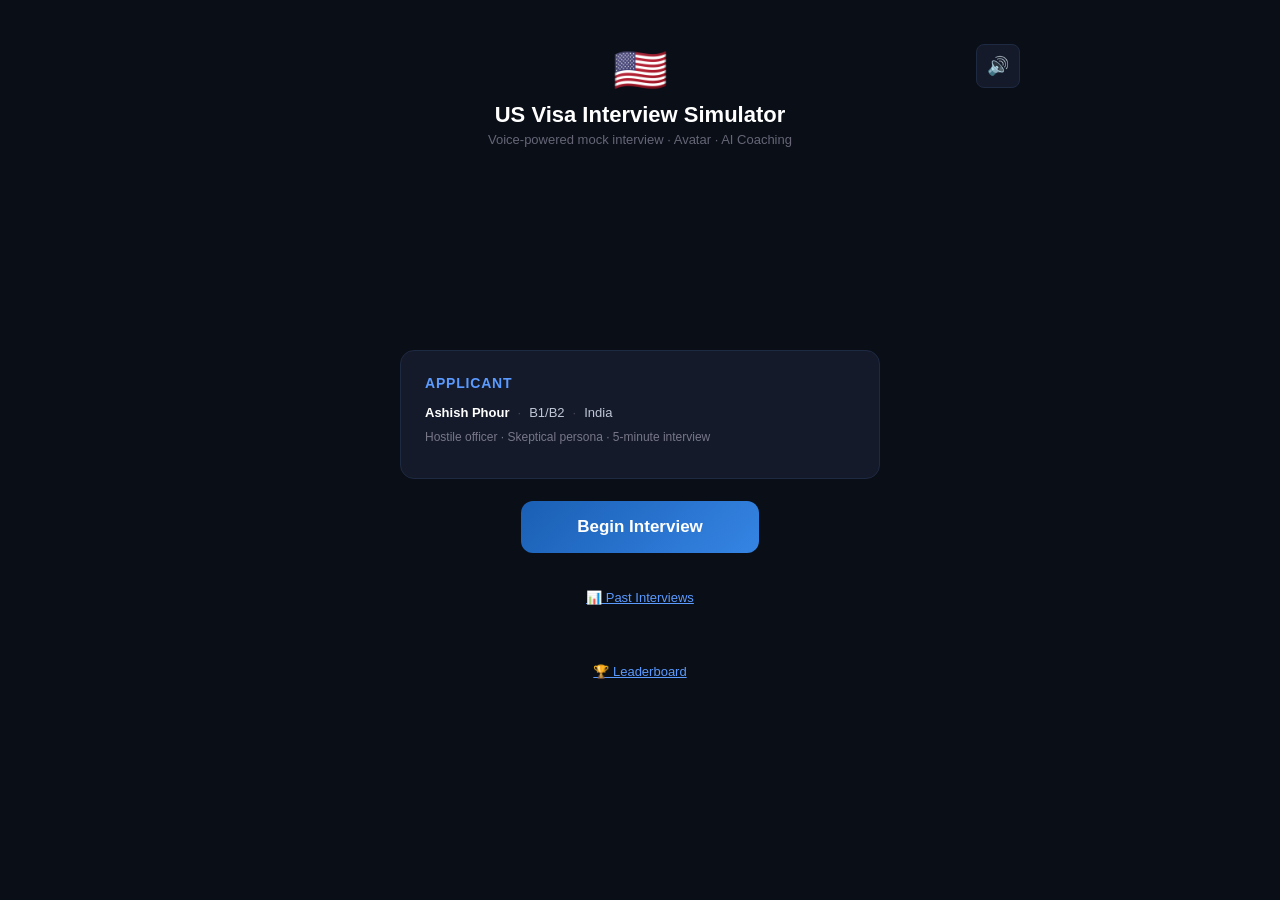
<file: templates/index.html>
<!DOCTYPE html>
<html lang="en">
<head>
    <meta charset="UTF-8">
    <meta name="viewport" content="width=device-width, initial-scale=1, maximum-scale=1, user-scalable=no">
    <title>US Visa Interview Simulator</title>
    <link rel="stylesheet" href="/static/avatar.css">
    <script type="importmap">
    {
      "imports": {
        "three": "https://cdn.jsdelivr.net/npm/three@0.161.0/build/three.module.js",
        "three/addons/": "https://cdn.jsdelivr.net/npm/three@0.161.0/examples/jsm/"
      }
    }
    </script>
    <style>
        * { margin: 0; padding: 0; box-sizing: border-box; }
        body {
            font-family: -apple-system, BlinkMacSystemFont, 'Segoe UI', Roboto, sans-serif;
            background: #0a0e17;
            color: #e0e0e0;
            min-height: 100vh;
        }
        .container { max-width: 820px; margin: 0 auto; padding: 20px; min-height: 100vh; display: flex; flex-direction: column; }
        .header { text-align: center; padding: 24px 0 16px; position: relative; }
        .header .seal { font-size: 44px; margin-bottom: 6px; }
        .header h1 { font-size: 22px; font-weight: 700; color: #fff; }
        .header p { font-size: 13px; color: #667; margin-top: 4px; }
        .header .sound-toggle { position: absolute; top: 24px; right: 10px; background: #141a2a; border: 1px solid #1e2a42; color: #5b9aff; width: 40px; height: 40px; border-radius: 8px; cursor: pointer; font-size: 18px; }

        button, .diff-btn { min-height: 44px; min-width: 44px; }

        .setup { flex: 1; display: flex; flex-direction: column; align-items: center; justify-content: center; gap: 22px; padding: 20px 0; }
        .setup-card { background: #141a2a; border: 1px solid #1e2a42; border-radius: 14px; padding: 24px; max-width: 480px; width: 100%; }
        .setup-card h3 { color: #5b9aff; font-size: 14px; text-transform: uppercase; letter-spacing: 0.8px; margin-bottom: 14px; }
        .profile-chip { display: flex; gap: 8px; align-items: center; color: #c0c8d8; font-size: 13px; }
        .chip-name { color: #fff; font-weight: 600; }
        .chip-sep { color: #445; }

        .start-btn {
            background: linear-gradient(135deg, #1a5fb4, #3584e4); color: #fff; border: none;
            padding: 16px 56px; border-radius: 12px; font-size: 17px; font-weight: 600; cursor: pointer;
        }
        .start-btn:disabled { opacity: 0.4; cursor: not-allowed; }

        .past-link { color: #5b9aff; background: none; border: none; cursor: pointer; font-size: 13px; text-decoration: underline; }
        .trend-chart { margin-top: 10px; }

        /* Chat */
        .chat-container { flex: 1; display: none; flex-direction: column; }
        .chat-container.active { display: flex; }

        .patience-bar-wrap { height: 6px; background: #141a2a; border-radius: 3px; overflow: hidden; margin-bottom: 8px; }
        .patience-bar { height: 100%; width: 100%; background: #4caf50; transition: width 0.5s, background 0.5s; }

        .top-bar { display: flex; align-items: center; justify-content: center; gap: 20px; padding: 12px; background: #141a2a; border-radius: 12px; margin-bottom: 8px; flex-wrap: wrap; }
        .timer { color: #5b9aff; font-variant-numeric: tabular-nums; font-size: 16px; font-weight: 600; }
        .difficulty-badge { background: #1a2a4a; color: #5b9aff; padding: 4px 10px; border-radius: 6px; font-size: 11px; text-transform: uppercase; letter-spacing: 0.5px; }
        .applicant-badge { color: #889; font-size: 12px; }

        .avatar-frame { position: relative; display: inline-block; border-radius: 12px; padding: 4px; transition: box-shadow 0.3s; }
        .avatar-frame.angry { animation: anger-pulse 1.4s infinite; }
        @keyframes anger-pulse { 0%,100% { box-shadow: 0 0 0 0 rgba(239,68,68,0); } 50% { box-shadow: 0 0 0 6px rgba(239,68,68,0.4); } }
        .avatar-area { display: flex; justify-content: center; padding: 8px 0 10px; position: relative; }

        .countdown-wrap { position: absolute; top: 4px; left: 50%; transform: translateX(-50%); width: 240px; height: 6px; background: #1a2238; border-radius: 3px; overflow: hidden; display: none; }
        .countdown-wrap.active { display: block; }
        .countdown-fill { height: 100%; width: 100%; background: #4caf50; transition: width 0.1s linear, background 0.1s linear; }

        .messages { flex: 1; overflow-y: auto; padding: 8px 0; display: flex; flex-direction: column; gap: 12px; min-height: 180px; max-height: calc(100vh - 540px); }
        .message { display: flex; gap: 10px; animation: fadeIn 0.3s ease; }
        @keyframes fadeIn { from { opacity: 0; transform: translateY(8px); } to { opacity: 1; transform: translateY(0); } }
        .message .avatar-mini { width: 30px; height: 30px; border-radius: 50%; display: flex; align-items: center; justify-content: center; font-size: 14px; flex-shrink: 0; }
        .message.officer .avatar-mini { background: #1a2a4a; }
        .message.applicant .avatar-mini { background: #2a1a3a; }
        .message .bubble { max-width: 85%; padding: 10px 14px; border-radius: 12px; font-size: 14px; line-height: 1.5; }
        .message.officer .bubble { background: #141a2a; border: 1px solid #1e2a42; }
        .message.applicant .bubble { background: #1a2044; border: 1px solid #2a3a6a; }

        .coaching { margin-left: 40px; padding: 10px 14px; border-radius: 10px; font-size: 13px; border-left: 3px solid; }
        .coaching.strong { background: #0d1f12; border-left-color: #4ae168; color: #a0d8a8; }
        .coaching.okay { background: #1f1a0d; border-left-color: #f5b800; color: #d8c898; }
        .coaching.weak { background: #1f0d0d; border-left-color: #e05555; color: #d89898; }

        .rubric-card { background: #0e1626; border: 1px solid #1e2a44; border-left: 3px solid #5b9aff; border-radius: 10px; padding: 12px 14px; margin: 8px 36px; font-size: 12px; color: #c8d4e8; }
        .rubric-card.good { border-left-color: #4caf50; }
        .rubric-card.mid  { border-left-color: #ff9800; }
        .rubric-card.bad  { border-left-color: #ef4444; }
        .rubric-card.loading { opacity: 0.7; }
        .rb-head { display: flex; justify-content: space-between; margin-bottom: 8px; }
        .rb-score b { color: #fff; font-size: 14px; }
        .rb-fillers { color: #889; }
        .rb-row { display: flex; align-items: center; gap: 8px; margin: 4px 0; }
        .rb-lbl { width: 84px; color: #889; font-size: 11px; }
        .rb-bar { flex: 1; height: 6px; background: #1a2238; border-radius: 3px; overflow: hidden; }
        .rb-fill { height: 100%; transition: width 0.5s ease; }
        .rb-num { width: 38px; text-align: right; font-size: 11px; color: #aab; }
        .rb-tip { margin-top: 8px; padding-top: 8px; border-top: 1px solid #1e2a44; color: #b8c4d8; }
        .rb-flags { margin-top: 6px; color: #ef4444; font-size: 11px; }
        .rb-ideal { margin-top: 8px; border-top: 1px solid #1e2a44; padding-top: 8px; }
        .rb-ideal summary { cursor: pointer; color: #5b9aff; font-size: 12px; }
        .rb-ideal p { margin-top: 6px; color: #c8d4e8; line-height: 1.5; }
        .rb-contradiction { margin-top: 6px; color: #ff9800; font-size: 11px; font-weight: 600; }
        .rb-spinner { width: 14px; height: 14px; border: 2px solid #1e2a44; border-top-color: #5b9aff; border-radius: 50%; animation: spin 0.8s linear infinite; display: inline-block; vertical-align: middle; }

        /* Mini inline spinner */
        .spinner { width: 36px; height: 36px; border: 3px solid #1e2a42; border-top-color: #3b6fcf; border-radius: 50%; animation: spin 0.8s linear infinite; margin: 0 auto 14px; }
        @keyframes spin { to { transform: rotate(360deg); } }

        /* Voice */
        .voice-area { padding: 16px 0; display: flex; flex-direction: column; align-items: center; gap: 10px; }
        .mic-btn { width: 64px; height: 64px; border-radius: 50%; border: 3px solid #1e2a42; background: #141a2a; cursor: pointer; display: flex; align-items: center; justify-content: center; }
        .mic-btn.listening { border-color: #e05555; background: #2a1a1a; animation: mic-pulse 1.5s infinite; }
        .mic-btn.listening svg { fill: #e05555; }
        @keyframes mic-pulse { 0%,100%{box-shadow:0 0 0 0 rgba(224,85,85,0.4)} 50%{box-shadow:0 0 0 14px rgba(224,85,85,0)} }
        .mic-btn svg { width: 24px; height: 24px; fill: #5b9aff; }
        .mic-btn:disabled { opacity: 0.3; cursor: not-allowed; }
        .voice-status { font-size: 12px; color: #667; min-height: 18px; text-align: center; }
        .voice-transcript { font-size: 13px; color: #a0a8b8; min-height: 18px; text-align: center; font-style: italic; }
        .voice-controls { display: flex; gap: 14px; }
        .end-btn { background: transparent; border: 1px solid #4a2a2a; color: #e05555; padding: 7px 18px; border-radius: 8px; font-size: 12px; cursor: pointer; }

        .typing { display: flex; gap: 10px; }
        .typing .avatar-mini { width: 30px; height: 30px; border-radius: 50%; background: #1a2a4a; display: flex; align-items: center; justify-content: center; }
        .typing-dots { background: #141a2a; border: 1px solid #1e2a42; border-radius: 12px; padding: 12px 18px; display: flex; gap: 5px; }
        .typing-dots span { width: 6px; height: 6px; border-radius: 50%; background: #445; animation: bounce 1.4s infinite; }
        .typing-dots span:nth-child(2) { animation-delay: 0.2s; }
        .typing-dots span:nth-child(3) { animation-delay: 0.4s; }
        @keyframes bounce { 0%,60%,100% { transform: translateY(0); } 30% { transform: translateY(-5px); } }

        /* Score Screen */
        .score-container { display: none; flex-direction: column; gap: 16px; padding: 16px 0; overflow-y: auto; }
        .score-container.active { display: flex; }
        .score-top { display: flex; gap: 20px; align-items: center; background: #141a2a; border: 1px solid #1e2a42; border-radius: 14px; padding: 22px; flex-wrap: wrap; justify-content: center; }
        .score-circle { position: relative; }
        .verdict-badge { padding: 10px 22px; border-radius: 30px; color: #fff; font-weight: 700; font-size: 18px; text-align: center; }
        .rubric-bars { background: #141a2a; border: 1px solid #1e2a42; border-radius: 14px; padding: 20px; }
        .rubric-bars h3 { color: #5b9aff; font-size: 12px; text-transform: uppercase; letter-spacing: 0.8px; margin-bottom: 12px; }
        .rubric-bars .rb-row { margin: 8px 0; }
        .rubric-bars .rb-lbl { width: 120px; font-size: 13px; color: #c8d4e8; }
        .rubric-bars .rb-num { font-size: 13px; color: #fff; }

        .two-col { display: grid; grid-template-columns: 1fr 1fr; gap: 14px; }
        @media (max-width: 600px) { .two-col { grid-template-columns: 1fr; } .avatar-frame { max-width: 280px; } .container { padding: 12px; } .mic-btn { width: 80px; height: 80px; } }

        .sw-card { background: #141a2a; border: 1px solid #1e2a42; border-radius: 14px; padding: 18px; }
        .sw-card h3 { color: #5b9aff; font-size: 12px; text-transform: uppercase; margin-bottom: 10px; }
        .sw-card ul { list-style: none; }
        .sw-card li { padding: 6px 0; border-bottom: 1px solid #1a2030; font-size: 13px; color: #c0c8d8; }
        .sw-card li:last-child { border-bottom: none; }
        .sw-card.strengths h3 { color: #4caf50; }
        .sw-card.weaknesses h3 { color: #ef4444; }

        .flags-card { background: #1f0d0d; border: 1px solid #4a2a2a; border-radius: 14px; padding: 18px; }
        .flags-card h3 { color: #ef4444; font-size: 12px; text-transform: uppercase; margin-bottom: 10px; }
        .flags-card li { color: #d89898; font-size: 13px; padding: 4px 0; }

        .coach-sum { background: #0e1626; border: 1px solid #1e2a42; border-radius: 14px; padding: 18px; color: #c8d4e8; font-size: 14px; line-height: 1.6; }

        .transcript-card { background: #141a2a; border: 1px solid #1e2a42; border-radius: 14px; padding: 18px; }
        .transcript-card h3 { color: #5b9aff; font-size: 12px; text-transform: uppercase; margin-bottom: 12px; }
        .tx-item { border: 1px solid #1e2a42; border-radius: 8px; margin-bottom: 8px; overflow: hidden; }
        .tx-head { padding: 10px 14px; cursor: pointer; display: flex; justify-content: space-between; background: #0f1521; }
        .tx-head:hover { background: #141c30; }
        .tx-q { font-size: 13px; color: #c8d4e8; flex: 1; }
        .tx-score { font-size: 13px; color: #5b9aff; font-weight: 600; margin-left: 10px; }
        .tx-body { padding: 14px; display: none; background: #0a0f1a; font-size: 13px; }
        .tx-item.open .tx-body { display: block; }
        .tx-a { color: #a0a8b8; font-style: italic; margin-bottom: 10px; }

        .score-actions { display: flex; gap: 10px; justify-content: center; flex-wrap: wrap; }
        .retry-btn, .dl-btn { background: #141a2a; border: 1px solid #1e2a42; color: #5b9aff; padding: 12px 24px; border-radius: 10px; font-size: 14px; cursor: pointer; }

        /* Modal */
        .modal-bg { position: fixed; inset: 0; background: rgba(0,0,0,0.8); display: none; align-items: center; justify-content: center; z-index: 1000; padding: 20px; }
        .modal-bg.active { display: flex; }
        .modal { background: #141a2a; border: 1px solid #1e2a42; border-radius: 14px; padding: 22px; max-width: 600px; width: 100%; max-height: 80vh; overflow-y: auto; }
        .modal h3 { color: #5b9aff; margin-bottom: 12px; }
        .modal-close { float: right; background: none; border: none; color: #889; font-size: 22px; cursor: pointer; }
        .past-row { display: flex; justify-content: space-between; padding: 10px; border: 1px solid #1e2a42; border-radius: 8px; margin-bottom: 8px; cursor: pointer; }
        .past-row:hover { background: #0f1521; }

        kbd { background: #1a2238; border: 1px solid #2a3a5a; border-radius: 4px; padding: 2px 6px; font-size: 11px; }
    </style>
</head>
<body>
    <div class="container">
        <div class="header">
            <div class="seal">🇺🇸</div>
            <h1>US Visa Interview Simulator</h1>
            <p>Voice-powered mock interview · Avatar · AI Coaching</p>
            <button class="sound-toggle" id="soundToggle" title="Toggle sound effects">🔊</button>
        </div>

        <div class="setup" id="setupScreen">
            <div class="setup-card">
                <h3>Applicant</h3>
                <div class="profile-chip">
                    <span class="chip-name">Ashish Phour</span>
                    <span class="chip-sep">·</span>
                    <span>B1/B2</span>
                    <span class="chip-sep">·</span>
                    <span>India</span>
                </div>
                <p style="font-size:12px;color:#778;margin-top:10px;">Hostile officer · Skeptical persona · 5-minute interview</p>
                <div class="trend-chart" id="trendChart"></div>
            </div>

            <button class="start-btn" id="startBtn">Begin Interview</button>
            <button class="past-link" id="pastBtn">📊 Past Interviews</button>
            <button class="past-link" id="leaderboardBtn" style="margin-top:8px;">🏆 Leaderboard</button>
        </div>

        <div class="chat-container" id="chatScreen">
            <div class="patience-bar-wrap"><div class="patience-bar" id="patienceBar"></div></div>
            <div class="top-bar">
                <div class="difficulty-badge" id="diffBadge">HOSTILE</div>
                <div class="timer" id="timer">5:00</div>
                <div class="applicant-badge" id="applicantBadge">Ashish</div>
            </div>

            <div class="avatar-area">
                <div class="countdown-wrap" id="countdownWrap"><div class="countdown-fill" id="countdownFill"></div></div>
                <div class="avatar-frame" id="avatarFrame"><div id="avatarHost"></div></div>
            </div>

            <div class="messages" id="messages"></div>

            <div class="voice-area">
                <div class="voice-transcript" id="voiceTranscript"></div>
                <div class="voice-controls">
                    <button class="mic-btn" id="micBtn">
                        <svg viewBox="0 0 24 24"><path d="M12 14c1.66 0 3-1.34 3-3V5c0-1.66-1.34-3-3-3S9 3.34 9 5v6c0 1.66 1.34 3 3 3zm6-3c0 2.76-2.24 5-5 5s-5-2.24-5-5H5c0 3.53 2.61 6.43 6 6.92V21h2v-3.08c3.39-.49 6-3.39 6-6.92h-2z"/></svg>
                    </button>
                    <button class="end-btn" id="endBtn">End Interview</button>
                </div>
                <div class="voice-status" id="voiceStatus">Tap the mic and speak</div>
            </div>
        </div>

        <div class="score-container" id="scoreScreen">
            <div id="scoreContent"></div>
            <div class="score-actions">
                <button class="dl-btn" id="dlScorecardBtn">📥 Download Scorecard</button>
                <button class="retry-btn" id="retryBtn">Try Again</button>
            </div>
        </div>
    </div>

    <div class="modal-bg" id="leaderboardModal">
        <div class="modal" style="max-width:760px;">
            <button class="modal-close" data-close="leaderboardModal">×</button>
            <h3 style="display:flex;align-items:center;justify-content:space-between;">
                <span>🏆 Leaderboard</span>
                <span style="display:flex;gap:6px;">
                    <button id="lbSortScore" class="btn-sm" style="padding:6px 12px;font-size:11px;background:#5b9aff;color:#0a0e17;border:none;border-radius:6px;cursor:pointer;font-weight:700;">By Score</button>
                    <button id="lbSortDate" class="btn-sm" style="padding:6px 12px;font-size:11px;background:#1e2a42;color:#5b9aff;border:1px solid #5b9aff;border-radius:6px;cursor:pointer;font-weight:700;">By Date</button>
                </span>
            </h3>
            <div id="lbStats" style="display:grid;grid-template-columns:repeat(3,1fr);gap:10px;margin:14px 0;"></div>
            <div id="lbList" style="max-height:60vh;overflow-y:auto;"></div>
        </div>
    </div>

    <div class="modal-bg" id="pastModal">
        <div class="modal">
            <button class="modal-close" data-close="pastModal">×</button>
            <h3>Past Interviews</h3>
            <div id="pastList"></div>
        </div>
    </div>
    <div class="modal-bg" id="helpModal">
        <div class="modal">
            <button class="modal-close" data-close="helpModal">×</button>
            <h3>Keyboard Shortcuts</h3>
            <p style="line-height:2;"><kbd>Space</kbd> toggle mic · <kbd>Enter</kbd> submit · <kbd>Esc</kbd> end interview · <kbd>?</kbd> this help</p>
        </div>
    </div>

    <script src="/static/avatar.js"></script>
    <script>
        const $ = id => document.getElementById(id);
        let interviewDone = false, sending = false, isListening = false;
        let recognition = null, currentAudio = null, silenceTimer = null, lastSpeechTime = 0;
        let timerInterval = null, startTime = null, countdownTimer = null;
        let soundOn = localStorage.getItem('soundOn') !== '0';
        let lastScoreData = null;
        let currentLiveTranscript = [];
        const INTERVIEW_DURATION = 300;
        const SILENCE_TIMEOUT = 3000;

        // ---- Web Audio beeps ----
        let audioCtx = null;
        function beep(freq, duration=150, type='sine', vol=0.15) {
            if (!soundOn) return;
            try {
                if (!audioCtx) audioCtx = new (window.AudioContext || window.webkitAudioContext)();
                const osc = audioCtx.createOscillator();
                const g = audioCtx.createGain();
                osc.type = type; osc.frequency.value = freq;
                g.gain.value = vol;
                osc.connect(g); g.connect(audioCtx.destination);
                osc.start();
                g.gain.exponentialRampToValueAtTime(0.001, audioCtx.currentTime + duration/1000);
                osc.stop(audioCtx.currentTime + duration/1000);
            } catch(e){}
        }
        $('soundToggle').textContent = soundOn ? '🔊' : '🔇';
        $('soundToggle').addEventListener('click', () => {
            soundOn = !soundOn;
            localStorage.setItem('soundOn', soundOn ? '1' : '0');
            $('soundToggle').textContent = soundOn ? '🔊' : '🔇';
        });

        // ---- History / trend ----
        function loadHistory() { return JSON.parse(localStorage.getItem('interview_history') || '[]'); }
        function saveHistory(list) { localStorage.setItem('interview_history', JSON.stringify(list.slice(-20))); }
        function addToHistory(entry) {
            const list = loadHistory();
            list.push(entry);
            saveHistory(list);
        }

        function renderTrendChart() {
            const hist = loadHistory();
            const host = $('trendChart');
            if (hist.length === 0) { host.innerHTML = ''; return; }
            const last = hist.slice(-10);
            const w = 300, h = 60, pad = 4;
            const maxS = 100;
            const pts = last.map((e,i) => {
                const x = pad + (i/(Math.max(1,last.length-1))) * (w - pad*2);
                const y = h - pad - (e.overall_score/maxS) * (h - pad*2);
                return `${x},${y}`;
            }).join(' ');
            // Weakest area
            let weakest = '—';
            if (hist.length) {
                const sums = {}, counts = {};
                hist.forEach(e => {
                    if (!e.rubric_avg) return;
                    Object.entries(e.rubric_avg).forEach(([k,v]) => { sums[k]=(sums[k]||0)+v; counts[k]=(counts[k]||0)+1; });
                });
                let worst = null, worstV = 11;
                Object.entries(sums).forEach(([k,v]) => { const avg = v/counts[k]; if (avg < worstV) { worstV = avg; worst = k; } });
                if (worst) weakest = worst;
            }
            host.innerHTML = `
                <div style="font-size:11px;color:#778;margin-top:10px;">Last ${last.length} interview${last.length>1?'s':''}</div>
                <svg width="${w}" height="${h}" style="display:block;margin-top:4px;">
                    <polyline points="${pts}" fill="none" stroke="#5b9aff" stroke-width="2"/>
                    ${last.map((e,i) => { const x = pad + (i/(Math.max(1,last.length-1))) * (w - pad*2); const y = h - pad - (e.overall_score/maxS) * (h - pad*2); return `<circle cx="${x}" cy="${y}" r="3" fill="#5b9aff"/>`; }).join('')}
                </svg>
                <div style="font-size:11px;color:#889;">Weakest area: <span style="color:#ff9800">${weakest}</span></div>
            `;
        }
        renderTrendChart();

        // ---- Past interviews modal ----
        $('pastBtn').addEventListener('click', async () => {
            let list = loadHistory();
            try {
                const res = await fetch('/api/past_interviews');
                const d = await res.json();
                if (d.past) {
                    d.past.forEach(p => {
                        if (!list.find(h => h.date === p.date)) list.push({ date: p.date, overall_score: p.score, verdict: p.verdict, transcript: p.transcript });
                    });
                }
            } catch(e) {}
            const html = list.length === 0 ? '<p style="color:#778;">No past interviews yet.</p>' :
                list.slice().reverse().map((h,i) => `<div class="past-row" data-idx="${list.length-1-i}"><span>${h.date||'—'} · ${h.verdict||''}</span><strong style="color:#5b9aff;">${h.overall_score||0}/100</strong></div>`).join('');
            $('pastList').innerHTML = html;
            $('pastModal').classList.add('active');
            $('pastList').querySelectorAll('.past-row').forEach(el => {
                el.addEventListener('click', () => {
                    const idx = parseInt(el.dataset.idx);
                    const entry = list[idx];
                    if (entry && entry.transcript) {
                        $('pastModal').classList.remove('active');
                        renderScoreScreen(entry);
                        $('setupScreen').style.display = 'none';
                        $('scoreScreen').classList.add('active');
                    }
                });
            });
        });
        // ---- Leaderboard (localStorage-backed, survives Render redeploys) ----
        function loadLeaderboard() { return JSON.parse(localStorage.getItem('leaderboard') || '[]'); }
        function saveLeaderboard(list) { localStorage.setItem('leaderboard', JSON.stringify(list.slice(-50))); }
        function addToLeaderboard(entry) {
            const list = loadLeaderboard();
            // dedupe by id
            const idx = list.findIndex(e => e.id === entry.id);
            if (idx >= 0) list[idx] = entry; else list.push(entry);
            saveLeaderboard(list);
        }

        let lbData = [];
        let lbSort = 'score';
        function renderLeaderboard() {
            const rows = lbData.slice();
            if (lbSort === 'score') rows.sort((a,b) => (b.score||0) - (a.score||0));
            else rows.sort((a,b) => new Date(b.date||0) - new Date(a.date||0));
            const total = rows.length;
            const avg = total ? Math.round(rows.reduce((s,r) => s + (r.score||0), 0) / total) : 0;
            const approved = rows.filter(r => (r.verdict||'').includes('APPROVAL')).length;
            $('lbStats').innerHTML = `
                <div style="background:#0f1626;border:1px solid #1e2a42;border-radius:10px;padding:12px;text-align:center;"><div style="font-size:24px;font-weight:700;color:#5b9aff;">${total}</div><div style="font-size:10px;text-transform:uppercase;color:#778;">Total</div></div>
                <div style="background:#0f1626;border:1px solid #1e2a42;border-radius:10px;padding:12px;text-align:center;"><div style="font-size:24px;font-weight:700;color:#5b9aff;">${avg}</div><div style="font-size:10px;text-transform:uppercase;color:#778;">Avg Score</div></div>
                <div style="background:#0f1626;border:1px solid #1e2a42;border-radius:10px;padding:12px;text-align:center;"><div style="font-size:24px;font-weight:700;color:#4caf50;">${approved}</div><div style="font-size:10px;text-transform:uppercase;color:#778;">Approvals</div></div>`;
            const html = total === 0 ? '<p style="color:#778;text-align:center;padding:30px;">No interviews recorded yet. Complete an interview to see it here!</p>' :
                rows.map((r,i) => {
                    const c = (r.verdict||'').includes('APPROVAL') ? '#4caf50' : ((r.verdict||'').includes('BORDERLINE') ? '#ff9800' : '#ef4444');
                    return `<div class="past-row" data-idx="${i}" style="display:flex;align-items:center;gap:12px;padding:12px;border-bottom:1px solid #1e2a42;cursor:pointer;">
                        <span style="color:#5b9aff;font-weight:700;width:36px;">#${i+1}</span>
                        <span style="font-size:20px;font-weight:700;color:${c};width:60px;">${r.score||0}<span style="color:#667;font-size:12px;">/100</span></span>
                        <span style="background:${c};color:#0a0e17;padding:3px 8px;border-radius:10px;font-size:10px;font-weight:700;">${r.verdict||''}</span>
                        <span style="color:#a0a8b8;font-size:11px;">${r.qcount||0} Qs</span>
                        <span style="color:#778;font-size:11px;margin-left:auto;">${r.date||''}</span>
                    </div>`;
                }).join('');
            $('lbList').innerHTML = html;
            $('lbSortScore').style.background = lbSort==='score'?'#5b9aff':'#1e2a42';
            $('lbSortScore').style.color = lbSort==='score'?'#0a0e17':'#5b9aff';
            $('lbSortDate').style.background = lbSort==='date'?'#5b9aff':'#1e2a42';
            $('lbSortDate').style.color = lbSort==='date'?'#0a0e17':'#5b9aff';
            // Click row to view that interview's transcript
            $('lbList').querySelectorAll('.past-row').forEach(el => el.addEventListener('click', () => {
                const idx = parseInt(el.dataset.idx);
                const entry = rows[idx];
                if (entry && entry.transcript) {
                    $('leaderboardModal').classList.remove('active');
                    renderScoreScreen({overall_score: entry.score, verdict: entry.verdict, verdict_color: c_for(entry.verdict), transcript: entry.transcript, rubric_avg: entry.rubric_avg||{}, strengths: entry.strengths||[], weaknesses: entry.weaknesses||[], red_flags_summary: entry.red_flags_summary||[]});
                    $('setupScreen').style.display = 'none';
                    $('scoreScreen').classList.add('active');
                }
            }));
        }
        function c_for(v) { return (v||'').includes('APPROVAL')?'#4caf50':(v||'').includes('BORDERLINE')?'#ff9800':'#ef4444'; }

        $('leaderboardBtn').addEventListener('click', async () => {
            $('leaderboardModal').classList.add('active');
            $('lbList').innerHTML = '<p style="color:#778;text-align:center;padding:30px;">Loading…</p>';
            try {
                const res = await fetch('/api/leaderboard');
                const d = await res.json();
                lbData = (d.entries || []).map(e => ({
                    id: e.id, date: e.date, score: e.score, verdict: e.verdict,
                    qcount: e.qcount || (e.transcript||[]).length,
                    transcript: e.transcript
                }));
            } catch(e) {
                lbData = loadLeaderboard();
            }
            renderLeaderboard();
        });
        $('lbSortScore').addEventListener('click', () => { lbSort='score'; renderLeaderboard(); });
        $('lbSortDate').addEventListener('click', () => { lbSort='date'; renderLeaderboard(); });

        document.querySelectorAll('[data-close]').forEach(b => b.addEventListener('click', () => $(b.dataset.close).classList.remove('active')));

        // ---- Timer ----
        function startTimer() {
            startTime = Date.now();
            timerInterval = setInterval(() => {
                const elapsed = Math.floor((Date.now() - startTime) / 1000);
                const remaining = Math.max(0, INTERVIEW_DURATION - elapsed);
                const m = Math.floor(remaining / 60), s = remaining % 60;
                $('timer').textContent = `${m}:${String(s).padStart(2, '0')}`;
                if (remaining <= 60) $('timer').style.color = '#e05555';
                if (remaining <= 0) { clearInterval(timerInterval); if (!interviewDone) { interviewDone = true; if (recognition && isListening) recognition.stop(); $('micBtn').disabled = true; setTimeout(() => getScore(), 500); } }
            }, 1000);
        }

        // ---- 8-sec answer countdown ----
        function startAnswerCountdown() {
            stopAnswerCountdown();
            const wrap = $('countdownWrap'); const fill = $('countdownFill');
            wrap.classList.add('active');
            const start = Date.now(); const DUR = 8000;
            fill.style.width = '100%'; fill.style.background = '#4caf50';
            countdownTimer = setInterval(() => {
                if (isListening || interviewDone) { stopAnswerCountdown(); return; }
                const el = Date.now() - start; const pct = Math.max(0, 1 - el/DUR);
                fill.style.width = (pct*100)+'%';
                if (pct < 0.3) fill.style.background = '#ef4444';
                else if (pct < 0.6) fill.style.background = '#ff9800';
                if (el >= DUR) {
                    stopAnswerCountdown();
                    addMessage('officer', '⏱ Hesitation noted');
                    submitAnswer('[silence]');
                }
            }, 100);
        }
        function stopAnswerCountdown() { clearInterval(countdownTimer); $('countdownWrap').classList.remove('active'); }

        // ---- TTS ----
        async function speakText(text) {
            if (currentAudio) { currentAudio.pause(); currentAudio = null; }
            $('voiceStatus').textContent = 'Officer is speaking...';
            $('micBtn').disabled = true;
            beep(200, 80);
            if (window.avatarSpeak) avatarSpeak();
            try {
                const res = await fetch('/api/speak', { method: 'POST', headers: { 'Content-Type': 'application/json' }, body: JSON.stringify({ text }) });
                const data = await res.json();
                if (data.error) throw new Error(data.error);
                if (data.video_url && window.avatarPlayVideo) {
                    await window.avatarPlayVideo(data.video_url);
                    $('micBtn').disabled = false;
                    if (!interviewDone) { $('voiceStatus').textContent = 'Tap the mic and speak'; startAnswerCountdown(); }
                    return;
                }
                if (data.audio_b64 && window.avatarSpeakB64) {
                    const ok = await window.avatarSpeakB64(data.audio_b64, data.words, data.wtimes, data.wdurations);
                    if (ok) { $('micBtn').disabled = false; if (!interviewDone) { $('voiceStatus').textContent = 'Tap the mic and speak'; startAnswerCountdown(); } return; }
                }
                return new Promise((resolve) => {
                    currentAudio = new Audio(`/api/audio/${data.audio_id}`);
                    const done = () => { if (window.avatarStopSpeak) avatarStopSpeak(); currentAudio = null; $('micBtn').disabled = false; if (!interviewDone) { $('voiceStatus').textContent = 'Tap the mic and speak'; startAnswerCountdown(); } resolve(); };
                    currentAudio.onended = done; currentAudio.onerror = done;
                    currentAudio.play().catch(done);
                });
            } catch (e) {
                if (window.avatarStopSpeak) avatarStopSpeak();
                $('micBtn').disabled = false;
                if (!interviewDone) startAnswerCountdown();
            }
        }

        // ---- Speech Recognition ----
        const SR = window.SpeechRecognition || window.webkitSpeechRecognition;
        function startListening() {
            if (!SR) { alert('Use Chrome for voice input.'); return; }
            if (isListening || sending || interviewDone) return;
            stopAnswerCountdown();
            if (currentAudio) { currentAudio.pause(); currentAudio = null; }
            recognition = new SR();
            recognition.lang = 'en-IN'; recognition.interimResults = true; recognition.continuous = true;
            isListening = true; lastSpeechTime = Date.now();
            $('micBtn').classList.add('listening');
            $('voiceStatus').textContent = 'Listening...';
            $('voiceTranscript').textContent = '';
            let finalTranscript = '', restartCount = 0;
            function checkSilence() { clearInterval(silenceTimer); silenceTimer = setInterval(() => { if (finalTranscript.trim() && Date.now() - lastSpeechTime > SILENCE_TIMEOUT) { clearInterval(silenceTimer); try { recognition.stop(); } catch(e){} } }, 500); }
            recognition.onresult = (e) => { let interim=''; for (let i=e.resultIndex;i<e.results.length;i++){ const t=e.results[i][0].transcript; if (e.results[i].isFinal) finalTranscript += t+' '; else interim += t; lastSpeechTime = Date.now(); } $('voiceTranscript').textContent = (finalTranscript+interim).trim(); };
            recognition.onend = () => { clearInterval(silenceTimer); const text = finalTranscript.trim(); if (text) { isListening=false; $('micBtn').classList.remove('listening'); $('voiceTranscript').textContent=''; submitAnswer(text); } else if (restartCount < 5 && isListening) { restartCount++; try { recognition.start(); checkSilence(); } catch(e) { isListening=false; $('micBtn').classList.remove('listening'); } } else { isListening=false; $('micBtn').classList.remove('listening'); } };
            recognition.onerror = (e) => { if (e.error==='no-speech'||e.error==='aborted') return; isListening=false; clearInterval(silenceTimer); $('micBtn').classList.remove('listening'); };
            recognition.start(); checkSilence();
        }
        function stopListening() { if (recognition && isListening) { isListening=false; clearInterval(silenceTimer); try { recognition.stop(); } catch(e){} } }
        $('micBtn').addEventListener('click', () => { if (isListening) stopListening(); else startListening(); });

        // ---- Start ----
        $('startBtn').addEventListener('click', async () => {
            $('startBtn').disabled = true; $('startBtn').textContent = 'Starting...';
            try {
                const res = await fetch('/api/start', { method: 'POST', headers: {'Content-Type':'application/json'}, body: JSON.stringify({}) });
                const data = await res.json();
                $('setupScreen').style.display='none';
                $('chatScreen').classList.add('active');
                $('applicantBadge').textContent = data.applicant || 'Ashish';
                updatePatience(100);
                if (window.avatarInit) avatarInit($('avatarHost'));
                startTimer();
                addMessage('officer', data.message);
                currentLiveTranscript = [];
                await speakText(data.message);
            } catch(e) { alert('Error starting interview.'); $('startBtn').disabled=false; $('startBtn').textContent='Begin Interview'; }
        });

        // ---- Patience & reactions ----
        function updatePatience(p) {
            const bar = $('patienceBar');
            bar.style.width = Math.max(0,Math.min(100,p)) + '%';
            bar.style.background = p > 70 ? '#4caf50' : p > 40 ? '#ff9800' : '#ef4444';
            const frame = $('avatarFrame');
            if (p < 30) frame.classList.add('angry'); else frame.classList.remove('angry');
        }
        function facialReaction(score10) {
            const poster = document.getElementById('th-poster');
            if (!poster) return;
            let filter = '';
            if (score10 < 4) filter = 'hue-rotate(330deg) saturate(1.3) brightness(0.9)';
            else if (score10 > 8) filter = 'hue-rotate(120deg) saturate(1.2)';
            if (!filter) return;
            poster.style.transition = 'filter 0.3s';
            poster.style.filter = filter;
            setTimeout(() => { poster.style.filter = ''; }, 800);
        }

        // ---- Submit ----
        async function submitAnswer(text) {
            if (!text || sending || interviewDone) return;
            stopAnswerCountdown();
            sending = true; $('micBtn').disabled = true;
            addMessage('applicant', text);
            showTyping();
            const loadingRubric = addRubricCardLoading();
            try {
                const res = await fetch('/api/respond', { method:'POST', headers:{'Content-Type':'application/json'}, body: JSON.stringify({ message: text }) });
                if (res.status === 429) { addMessage('officer','[rate limited — slow down]'); sending=false; $('micBtn').disabled=false; hideTyping(); loadingRubric.remove(); return; }
                const data = await res.json();
                hideTyping();
                if (loadingRubric) loadingRubric.remove();
                if (data.inline_coaching) {
                    addRubricCard(data.inline_coaching, data.total_fillers);
                    beep(600, 150);
                    facialReaction(data.inline_coaching.last_answer_score);
                }
                if (data.coaching) addCoaching(data.coaching);
                if (typeof data.patience === 'number') updatePatience(data.patience);
                // Record live transcript
                currentLiveTranscript.push({ answer: text, score: data.inline_coaching ? data.inline_coaching.last_answer_score : 5, rubric: data.inline_coaching ? data.inline_coaching.rubric : {}, red_flags: data.inline_coaching ? data.inline_coaching.red_flags : [] });
                addMessage('officer', data.message);
                if (data.done) {
                    interviewDone = true; clearInterval(timerInterval);
                    beep(100, 400, 'sawtooth');
                    await speakText(data.message);
                    setTimeout(() => getScore(), 1200);
                } else {
                    await speakText(data.message);
                }
            } catch(e) { hideTyping(); if (loadingRubric) loadingRubric.remove(); addMessage('officer','[Connection error]'); }
            sending = false;
            $('micBtn').disabled = interviewDone;
        }

        $('endBtn').addEventListener('click', () => {
            if (confirm('End interview and get score?')) {
                interviewDone = true; clearInterval(timerInterval); stopAnswerCountdown();
                if (currentAudio) { currentAudio.pause(); currentAudio=null; }
                if (recognition && isListening) { isListening=false; recognition.stop(); }
                $('micBtn').disabled = true; getScore();
            }
        });

        async function getScore() {
            if (currentAudio) { currentAudio.pause(); currentAudio=null; }
            $('chatScreen').classList.remove('active');
            $('scoreScreen').classList.add('active');
            $('scoreContent').innerHTML = '<div style="text-align:center;padding:50px;"><div class="spinner"></div><p style="color:#667;">Analyzing your interview...</p></div>';
            try {
                const res = await fetch('/api/score', { method:'POST' });
                const data = await res.json();
                lastScoreData = data;
                renderScoreScreen(data);
                const nowStr = new Date().toLocaleString('en-US', { month:'short', day:'numeric', hour:'2-digit', minute:'2-digit' });
                const entry = {
                    date: nowStr,
                    overall_score: data.overall_score,
                    verdict: data.verdict,
                    verdict_color: data.verdict_color,
                    rubric_avg: data.rubric_avg,
                    transcript: data.transcript
                };
                addToHistory(entry);
                // Save to persistent cloud leaderboard (visible to ALL users)
                const lbEntry = {
                    id: 'interview_' + Date.now(),
                    date: nowStr,
                    score: data.overall_score,
                    verdict: data.verdict,
                    qcount: (data.transcript||[]).length,
                    transcript: data.transcript
                };
                addToLeaderboard(lbEntry);
                // Submit to cloud so everyone can see it
                fetch('/api/leaderboard/submit', {
                    method: 'POST',
                    headers: {'Content-Type': 'application/json'},
                    body: JSON.stringify(lbEntry)
                }).catch(()=>{});
            } catch(e) { $('scoreContent').innerHTML = '<p>Error generating feedback.</p>'; }
        }

        function renderScoreScreen(data) {
            lastScoreData = data;
            const overall = data.overall_score || 0;
            const rubric = data.rubric_avg || {};
            const circR = 60, cx = 80, cy = 80, circ = 2 * Math.PI * circR;
            const offset = circ - (overall/100) * circ;
            const verdictColor = data.verdict_color || '#5b9aff';
            const rubricHtml = Object.entries(rubric).map(([k,v]) => {
                const pct = (v/10)*100;
                const c = v >= 7 ? '#4caf50' : v >= 5 ? '#ff9800' : '#ef4444';
                return `<div class="rb-row"><span class="rb-lbl">${k[0].toUpperCase()+k.slice(1)}</span><div class="rb-bar"><div class="rb-fill" style="width:${pct}%;background:${c}"></div></div><span class="rb-num">${v}/10</span></div>`;
            }).join('');
            const flagsHtml = (data.red_flags_summary || []).length === 0 ? '<p style="color:#778;">No critical red flags.</p>' :
                `<ul>${data.red_flags_summary.map(rf => `<li>⚠ ${escapeHtml(rf.flag)} — "${escapeHtml(rf.question||'')}"</li>`).join('')}</ul>`;
            const strengthsHtml = `<ul>${(data.strengths||[]).map(s=>`<li>✓ ${escapeHtml(s)}</li>`).join('')}</ul>`;
            const weaknessesHtml = `<ul>${(data.weaknesses||[]).map(s=>`<li>✗ ${escapeHtml(s)}</li>`).join('')}</ul>`;
            const transcriptHtml = (data.transcript||[]).map((t,i) => {
                const rubHtml = t.rubric ? Object.entries(t.rubric).map(([k,v])=>`<div class="rb-row"><span class="rb-lbl">${k}</span><div class="rb-bar"><div class="rb-fill" style="width:${v*10}%;background:#5b9aff"></div></div><span class="rb-num">${v}/10</span></div>`).join('') : '';
                const idealHtml = t.ideal ? `<div class="tx-ideal" style="margin-top:10px;padding:10px 12px;background:#0f1a2e;border-left:3px solid #4caf50;border-radius:6px;"><div style="font-size:10px;text-transform:uppercase;color:#4caf50;letter-spacing:.6px;margin-bottom:4px;">✓ Ideal Answer</div><div style="color:#d8e0ee;font-size:13px;line-height:1.55;">${escapeHtml(t.ideal)}</div></div>` : '';
                const fuHtml = (t.follow_up_q || t.follow_up_a) ? `<div style="margin-top:10px;padding:8px 12px;background:#1a1320;border-left:3px solid #ff9800;border-radius:6px;font-size:12px;"><div style="color:#ff9800;text-transform:uppercase;font-size:10px;letter-spacing:.6px;margin-bottom:4px;">Follow-up</div>${t.follow_up_q?`<div style="color:#a8b0c0;"><b>Q:</b> ${escapeHtml(t.follow_up_q)}</div>`:''}${t.follow_up_a?`<div style="color:#d8e0ee;margin-top:4px;"><b>A:</b> ${escapeHtml(t.follow_up_a)}</div>`:''}</div>` : '';
                const score100 = (t.score_100!=null)?t.score_100:Math.round((t.score||0)*10);
                const scoreColor = score100>=70?'#4caf50':score100>=45?'#ff9800':'#ef4444';
                return `<div class="tx-item" data-i="${i}"><div class="tx-head"><span class="tx-q">Q${i+1}: ${escapeHtml(t.q||'')}</span><span class="tx-score" style="color:${scoreColor};font-weight:700;">${score100}/100</span></div><div class="tx-body"><div class="tx-a" style="color:#c8d0e0;"><b style="color:#5b9aff;">Your answer:</b> "${escapeHtml(t.a||'')}"</div>${rubHtml}${(t.red_flags&&t.red_flags.length)?`<div class="rb-flags" style="margin-top:8px;">⚠ ${t.red_flags.join(' · ')}</div>`:''}${fuHtml}${idealHtml}</div></div>`;
            }).join('');
            $('scoreContent').innerHTML = `
                <div class="score-top">
                    <div class="score-circle">
                        <svg width="160" height="160">
                            <circle cx="${cx}" cy="${cy}" r="${circR}" stroke="#1e2a42" stroke-width="12" fill="none"/>
                            <circle cx="${cx}" cy="${cy}" r="${circR}" stroke="${verdictColor}" stroke-width="12" fill="none" stroke-dasharray="${circ}" stroke-dashoffset="${offset}" transform="rotate(-90 ${cx} ${cy})" stroke-linecap="round"/>
                            <text x="${cx}" y="${cy+8}" text-anchor="middle" fill="#fff" font-size="36" font-weight="700">${overall}</text>
                            <text x="${cx}" y="${cy+28}" text-anchor="middle" fill="#889" font-size="11">/100</text>
                        </svg>
                    </div>
                    <div>
                        <div class="verdict-badge" style="background:${verdictColor}">${data.verdict||''}</div>
                        <p style="color:#889;font-size:12px;margin-top:8px;text-align:center;">Weakest: ${data.weakest_dimension||'—'}</p>
                    </div>
                </div>
                <div class="rubric-bars"><h3>Rubric Averages</h3>${rubricHtml}</div>
                <div class="two-col">
                    <div class="sw-card strengths"><h3>Strengths</h3>${strengthsHtml}</div>
                    <div class="sw-card weaknesses"><h3>Weaknesses</h3>${weaknessesHtml}</div>
                </div>
                <div class="flags-card"><h3>Red Flags</h3>${flagsHtml}</div>
                <div class="coach-sum">${escapeHtml(data.coach_summary||'')}</div>
                <div class="transcript-card">
                    <h3 style="display:flex;align-items:center;justify-content:space-between;">
                        <span>Full Transcript</span>
                        <span style="display:flex;gap:8px;">
                            <button id="dlTranscriptTxt" class="btn-sm" style="padding:6px 12px;font-size:11px;background:#5b9aff;color:#0a0e17;border:none;border-radius:6px;cursor:pointer;font-weight:600;">⬇ TXT</button>
                            <button id="copyTranscriptBtn" class="btn-sm" style="padding:6px 12px;font-size:11px;background:#1e2a42;color:#5b9aff;border:1px solid #5b9aff;border-radius:6px;cursor:pointer;font-weight:600;">📋 COPY</button>
                        </span>
                    </h3>
                    ${transcriptHtml}
                </div>
            `;
            $('scoreContent').querySelectorAll('.tx-head').forEach(h => h.addEventListener('click', () => h.parentElement.classList.toggle('open')));
            // Auto-expand all rows so user sees the full transcript at the end
            $('scoreContent').querySelectorAll('.tx-item').forEach(it => it.classList.add('open'));
            const buildTxt = () => {
                const lines = [];
                lines.push('US VISA INTERVIEW — FULL TRANSCRIPT');
                lines.push('Applicant: Ashish · ' + new Date().toLocaleString());
                lines.push('Overall Score: ' + (data.overall_score||0) + '/100   Verdict: ' + (data.verdict||''));
                lines.push('='.repeat(60));
                (data.transcript||[]).forEach((t,i) => {
                    lines.push('');
                    lines.push('Q' + (i+1) + ': ' + (t.q||''));
                    lines.push('Your answer: ' + (t.a||''));
                    lines.push('Score: ' + (t.score_100||Math.round((t.score||0)*10)) + '/100');
                    if (t.rubric) lines.push('Rubric: ' + Object.entries(t.rubric).map(([k,v])=>k+'='+v).join(' · '));
                    if (t.red_flags && t.red_flags.length) lines.push('Red flags: ' + t.red_flags.join(', '));
                    if (t.follow_up_q) lines.push('Follow-up Q: ' + t.follow_up_q);
                    if (t.follow_up_a) lines.push('Follow-up A: ' + t.follow_up_a);
                    if (t.ideal) { lines.push(''); lines.push('IDEAL ANSWER: ' + t.ideal); }
                    lines.push('-'.repeat(60));
                });
                return lines.join('\n');
            };
            const dlBtn = $('dlTranscriptTxt');
            if (dlBtn) dlBtn.onclick = () => {
                const blob = new Blob([buildTxt()], {type:'text/plain'});
                const url = URL.createObjectURL(blob);
                const a = document.createElement('a');
                a.href = url; a.download = 'visa-interview-transcript-' + Date.now() + '.txt';
                document.body.appendChild(a); a.click(); a.remove();
                URL.revokeObjectURL(url);
            };
            const cpBtn = $('copyTranscriptBtn');
            if (cpBtn) cpBtn.onclick = () => {
                navigator.clipboard.writeText(buildTxt()).then(()=>{ cpBtn.textContent='✓ COPIED'; setTimeout(()=>cpBtn.textContent='📋 COPY',1500); });
            };
        }

        // ---- Shareable scorecard canvas ----
        $('dlScorecardBtn').addEventListener('click', () => {
            if (!lastScoreData) return;
            const c = document.createElement('canvas'); c.width = 800; c.height = 600;
            const ctx = c.getContext('2d');
            const grad = ctx.createLinearGradient(0,0,800,600); grad.addColorStop(0,'#0a0e17'); grad.addColorStop(1,'#141a2a');
            ctx.fillStyle = grad; ctx.fillRect(0,0,800,600);
            ctx.fillStyle = '#fff'; ctx.font = 'bold 28px sans-serif'; ctx.fillText('US Visa Interview Scorecard', 40, 60);
            ctx.font = '16px sans-serif'; ctx.fillStyle = '#889';
            ctx.fillText('Ashish Phour · B1/B2 · ' + new Date().toLocaleDateString(), 40, 90);
            // Circle
            ctx.beginPath(); ctx.arc(170, 260, 90, 0, Math.PI*2); ctx.strokeStyle = '#1e2a42'; ctx.lineWidth = 16; ctx.stroke();
            ctx.beginPath(); ctx.arc(170, 260, 90, -Math.PI/2, -Math.PI/2 + (lastScoreData.overall_score/100) * Math.PI*2);
            ctx.strokeStyle = lastScoreData.verdict_color || '#5b9aff'; ctx.lineWidth = 16; ctx.lineCap = 'round'; ctx.stroke();
            ctx.fillStyle = '#fff'; ctx.font = 'bold 56px sans-serif'; ctx.textAlign = 'center';
            ctx.fillText(lastScoreData.overall_score, 170, 275);
            ctx.font = '14px sans-serif'; ctx.fillStyle = '#889'; ctx.fillText('/100', 170, 300);
            ctx.textAlign = 'left';
            // Verdict
            ctx.fillStyle = lastScoreData.verdict_color || '#5b9aff';
            ctx.fillRect(300, 220, 460, 50);
            ctx.fillStyle = '#fff'; ctx.font = 'bold 22px sans-serif';
            ctx.fillText(lastScoreData.verdict || '', 320, 253);
            // Rubric bars
            ctx.font = '14px sans-serif'; ctx.fillStyle = '#c8d4e8';
            let y = 320;
            Object.entries(lastScoreData.rubric_avg || {}).forEach(([k,v]) => {
                ctx.fillStyle = '#889'; ctx.fillText(k, 40, y);
                ctx.fillStyle = '#1e2a42'; ctx.fillRect(180, y-12, 540, 14);
                const c2 = v >= 7 ? '#4caf50' : v >= 5 ? '#ff9800' : '#ef4444';
                ctx.fillStyle = c2; ctx.fillRect(180, y-12, (v/10)*540, 14);
                ctx.fillStyle = '#fff'; ctx.fillText(v+'/10', 730, y);
                y += 32;
            });
            ctx.fillStyle = '#667'; ctx.font = '11px sans-serif';
            ctx.fillText('Generated by US Visa Interview Simulator', 40, 570);
            c.toBlob(blob => {
                const a = document.createElement('a');
                a.href = URL.createObjectURL(blob);
                a.download = 'visa-scorecard.png';
                a.click();
            });
        });

        // ---- Helpers ----
        function addMessage(type, text) {
            const div = document.createElement('div');
            div.className = `message ${type}`;
            const icon = type==='officer' ? '👔' : '🧑';
            div.innerHTML = `<div class="avatar-mini">${icon}</div><div class="bubble">${escapeHtml(text)}</div>`;
            $('messages').appendChild(div);
            $('messages').scrollTop = $('messages').scrollHeight;
        }
        function addRubricCardLoading() {
            const div = document.createElement('div');
            div.className = 'rubric-card loading';
            div.innerHTML = '<div class="rb-head"><span><span class="rb-spinner"></span> Scoring answer...</span></div>';
            $('messages').appendChild(div);
            $('messages').scrollTop = $('messages').scrollHeight;
            return div;
        }
        function addRubricCard(ic, totalFillers) {
            const div = document.createElement('div');
            div.className = 'rubric-card';
            const score = ic.last_answer_score;
            const tone = score >= 8 ? 'good' : score >= 6 ? 'mid' : 'bad';
            div.classList.add(tone);
            const r = ic.rubric || {};
            const bar = (l,v) => { const pct=Math.max(0,Math.min(100,v*10)); const c=v>=8?'#4caf50':v>=6?'#ff9800':'#ef4444'; return `<div class="rb-row"><span class="rb-lbl">${l}</span><div class="rb-bar"><div class="rb-fill" style="width:${pct}%;background:${c}"></div></div><span class="rb-num">${v}/10</span></div>`; };
            const flags = (ic.red_flags && ic.red_flags.length) ? `<div class="rb-flags">⚠ ${ic.red_flags.map(escapeHtml).join(' · ')}</div>` : '';
            const contra = (ic.contradictions && ic.contradictions.length) ? `<div class="rb-contradiction">⚠ Contradicted earlier: ${ic.contradictions.map(escapeHtml).join('; ')}</div>` : '';
            const ideal = ic.ideal_answer ? `<details class="rb-ideal"><summary>💬 Try this instead ▾</summary><p>${escapeHtml(ic.ideal_answer)}</p></details>` : '';
            div.innerHTML = `
                <div class="rb-head"><span class="rb-score">Question Score: <b>${score}/10</b></span><span class="rb-fillers">Fillers: ${totalFillers||0}</span></div>
                ${bar('Clarity', r.clarity??0)}${bar('Confidence', r.confidence??0)}${bar('Specificity', r.specificity??0)}${bar('Relevance', r.relevance??0)}${bar('Honesty', r.honesty??0)}
                ${ic.tip ? `<div class="rb-tip">💡 ${escapeHtml(ic.tip)}</div>` : ''}${flags}${contra}${ideal}
            `;
            $('messages').appendChild(div);
            $('messages').scrollTop = $('messages').scrollHeight;
        }
        function addCoaching(c) {
            const div = document.createElement('div');
            div.className = `coaching ${c.rating}`;
            div.innerHTML = `<span>${c.emoji||''}</span> ${escapeHtml(c.tip||'')}`;
            $('messages').appendChild(div);
        }
        function showTyping() {
            const div = document.createElement('div');
            div.className = 'typing'; div.id = 'typingIndicator';
            div.innerHTML = '<div class="avatar-mini">👔</div><div class="typing-dots"><span></span><span></span><span></span></div>';
            $('messages').appendChild(div);
            $('messages').scrollTop = $('messages').scrollHeight;
        }
        function hideTyping() { const el = $('typingIndicator'); if (el) el.remove(); }
        function escapeHtml(t) { const d = document.createElement('div'); d.textContent = t==null?'':String(t); return d.innerHTML; }

        $('retryBtn').addEventListener('click', () => location.reload());

        // ---- Keyboard shortcuts ----
        document.addEventListener('keydown', (e) => {
            if (e.target.tagName === 'INPUT' || e.target.tagName === 'TEXTAREA') return;
            if (e.key === ' ' && $('chatScreen').classList.contains('active')) { e.preventDefault(); if (isListening) stopListening(); else startListening(); }
            else if (e.key === 'Enter' && isListening) { e.preventDefault(); stopListening(); }
            else if (e.key === 'Escape' && $('chatScreen').classList.contains('active')) { e.preventDefault(); $('endBtn').click(); }
            else if (e.key === '?') { e.preventDefault(); $('helpModal').classList.add('active'); }
        });
    </script>
</body>
</html>
</file>
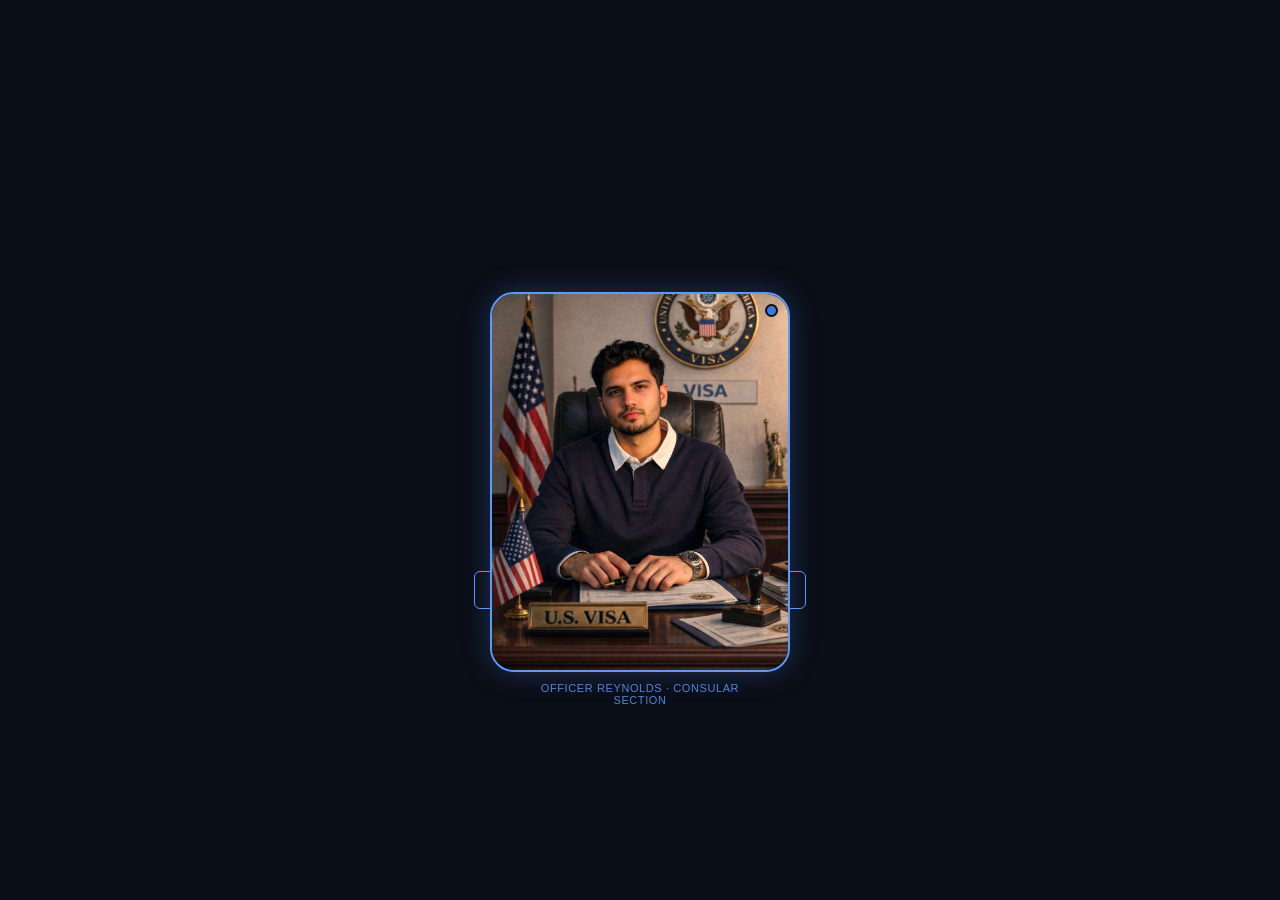
<file: static/avatar-test.html>
<!DOCTYPE html>
<html lang="en">
<head>
  <meta charset="UTF-8">
  <meta name="viewport" content="width=device-width, initial-scale=1.0">
  <title>Avatar Test</title>
  <link rel="stylesheet" href="avatar.css">
  <style>
    * { margin: 0; padding: 0; box-sizing: border-box; }
    body {
      background: #0a0e17;
      color: #ccc;
      font-family: -apple-system, BlinkMacSystemFont, 'Segoe UI', sans-serif;
      display: flex;
      flex-direction: column;
      align-items: center;
      justify-content: center;
      min-height: 100vh;
      gap: 32px;
    }
    #avatar { width: 200px; height: 200px; }
    .controls {
      display: flex;
      gap: 10px;
      flex-wrap: wrap;
      justify-content: center;
    }
    button {
      padding: 10px 20px;
      border: 1px solid #5b9aff;
      background: transparent;
      color: #5b9aff;
      border-radius: 6px;
      cursor: pointer;
      font-size: 14px;
      transition: background 0.2s, color 0.2s;
    }
    button:hover {
      background: #5b9aff;
      color: #0a0e17;
    }
    .state-label {
      font-size: 13px;
      color: #5b9aff;
      letter-spacing: 1px;
      text-transform: uppercase;
    }
  </style>
</head>
<body>
  <div id="avatar"></div>
  <div class="state-label" id="stateLabel">idle</div>
  <div class="controls">
    <button onclick="go('idle')">Idle</button>
    <button onclick="go('speaking')">Speak</button>
    <button onclick="go('thinking')">Think</button>
    <button onclick="go('listening')">Listen</button>
  </div>
  <script src="avatar.js"></script>
  <script>
    avatarInit(document.getElementById('avatar'));
    function go(state) {
      const label = document.getElementById('stateLabel');
      label.textContent = state;
      if (state === 'speaking') avatarSpeak();
      else if (state === 'thinking') avatarThink();
      else if (state === 'listening') avatarListen();
      else avatarIdle();
    }
  </script>
</body>
</html>
</file>
<file: static/avatar.css>
/* Officer Reynolds avatar — static photo with state-driven animations */

.avatar-container { display: flex; flex-direction: column; align-items: center; }

.avatar-frame {
  transition: box-shadow 0.4s ease, border-color 0.4s ease, transform 0.4s ease;
}

.avatar-photo {
  filter: contrast(1.04) saturate(1.05);
  transform-origin: center 55%;
}

.avatar-label {
  margin-top: 10px; font-size: 11px; color: #5b9aff;
  letter-spacing: 0.6px; text-transform: uppercase; text-align: center; opacity: 0.85;
}

/* ---- Idle: gentle breathing ---- */
@keyframes breathe {
  0%, 100% { transform: scale(1) translateY(0); }
  50%      { transform: scale(1.008) translateY(-0.5px); }
}
.avatar-container[data-state="idle"] .avatar-photo {
  animation: breathe 4.5s ease-in-out infinite;
}

/* ---- Speaking: micro head bob + green pulsing glow ---- */
@keyframes speak-bob {
  0%, 100% { transform: scale(1.015) translateY(0) rotate(0deg); }
  20%      { transform: scale(1.02)  translateY(-0.6px) rotate(0.25deg); }
  40%      { transform: scale(1.012) translateY(0.4px) rotate(-0.2deg); }
  60%      { transform: scale(1.022) translateY(-0.4px) rotate(0.2deg); }
  80%      { transform: scale(1.014) translateY(0.3px) rotate(-0.1deg); }
}
@keyframes speak-glow {
  0%, 100% { box-shadow: 0 0 22px rgba(76,175,80,0.38); }
  50%      { box-shadow: 0 0 42px rgba(76,175,80,0.75); }
}
.avatar-container[data-state="speaking"] .avatar-photo {
  animation: speak-bob 0.42s ease-in-out infinite;
}
.avatar-container[data-state="speaking"] .avatar-frame {
  animation: speak-glow 1s ease-in-out infinite;
  border-color: #4caf50 !important;
}

/* ---- Thinking: warm amber glow + slight tilt ---- */
@keyframes think-tilt {
  0%, 100% { transform: rotate(1.5deg) scale(1.008); }
  50%      { transform: rotate(2deg) scale(1.012); }
}
@keyframes think-glow {
  0%, 100% { box-shadow: 0 0 22px rgba(255,152,0,0.4); }
  50%      { box-shadow: 0 0 38px rgba(255,152,0,0.7); }
}
.avatar-container[data-state="thinking"] .avatar-photo {
  animation: think-tilt 3s ease-in-out infinite;
}
.avatar-container[data-state="thinking"] .avatar-frame {
  animation: think-glow 2s ease-in-out infinite;
  border-color: #ff9800 !important;
}

/* ---- Listening: attentive lean + blue scan line ---- */
@keyframes listen-lean {
  0%, 100% { transform: rotate(-1deg) scale(1.01); }
  50%      { transform: rotate(-1.8deg) translateY(-0.5px) scale(1.015); }
}
@keyframes scan-down {
  0%   { top: -10px; opacity: 0; }
  10%  { opacity: 1; }
  90%  { opacity: 1; }
  100% { top: 390px; opacity: 0; }
}
.avatar-container[data-state="listening"] .avatar-photo {
  animation: listen-lean 3.5s ease-in-out infinite;
}
.avatar-container[data-state="listening"] .avatar-frame {
  border-color: #5b9aff !important;
  box-shadow: 0 0 32px rgba(91,154,255,0.6) !important;
}
.avatar-container[data-state="listening"] .avatar-scan {
  animation: scan-down 2s linear infinite;
}

/* ---- Status dot colors + pulse ---- */
.avatar-container[data-state="speaking"]  .avatar-status { background: #4caf50 !important; box-shadow: 0 0 8px rgba(76,175,80,0.75); }
.avatar-container[data-state="thinking"]  .avatar-status { background: #ff9800 !important; box-shadow: 0 0 8px rgba(255,152,0,0.65); }
.avatar-container[data-state="listening"] .avatar-status { background: #5b9aff !important; box-shadow: 0 0 8px rgba(91,154,255,0.75); }

@keyframes status-pulse {
  0%, 100% { opacity: 1; }
  50%      { opacity: 0.4; }
}
.avatar-container[data-state="speaking"]  .avatar-status,
.avatar-container[data-state="listening"] .avatar-status {
  animation: status-pulse 1.2s ease-in-out infinite;
}
</file>
